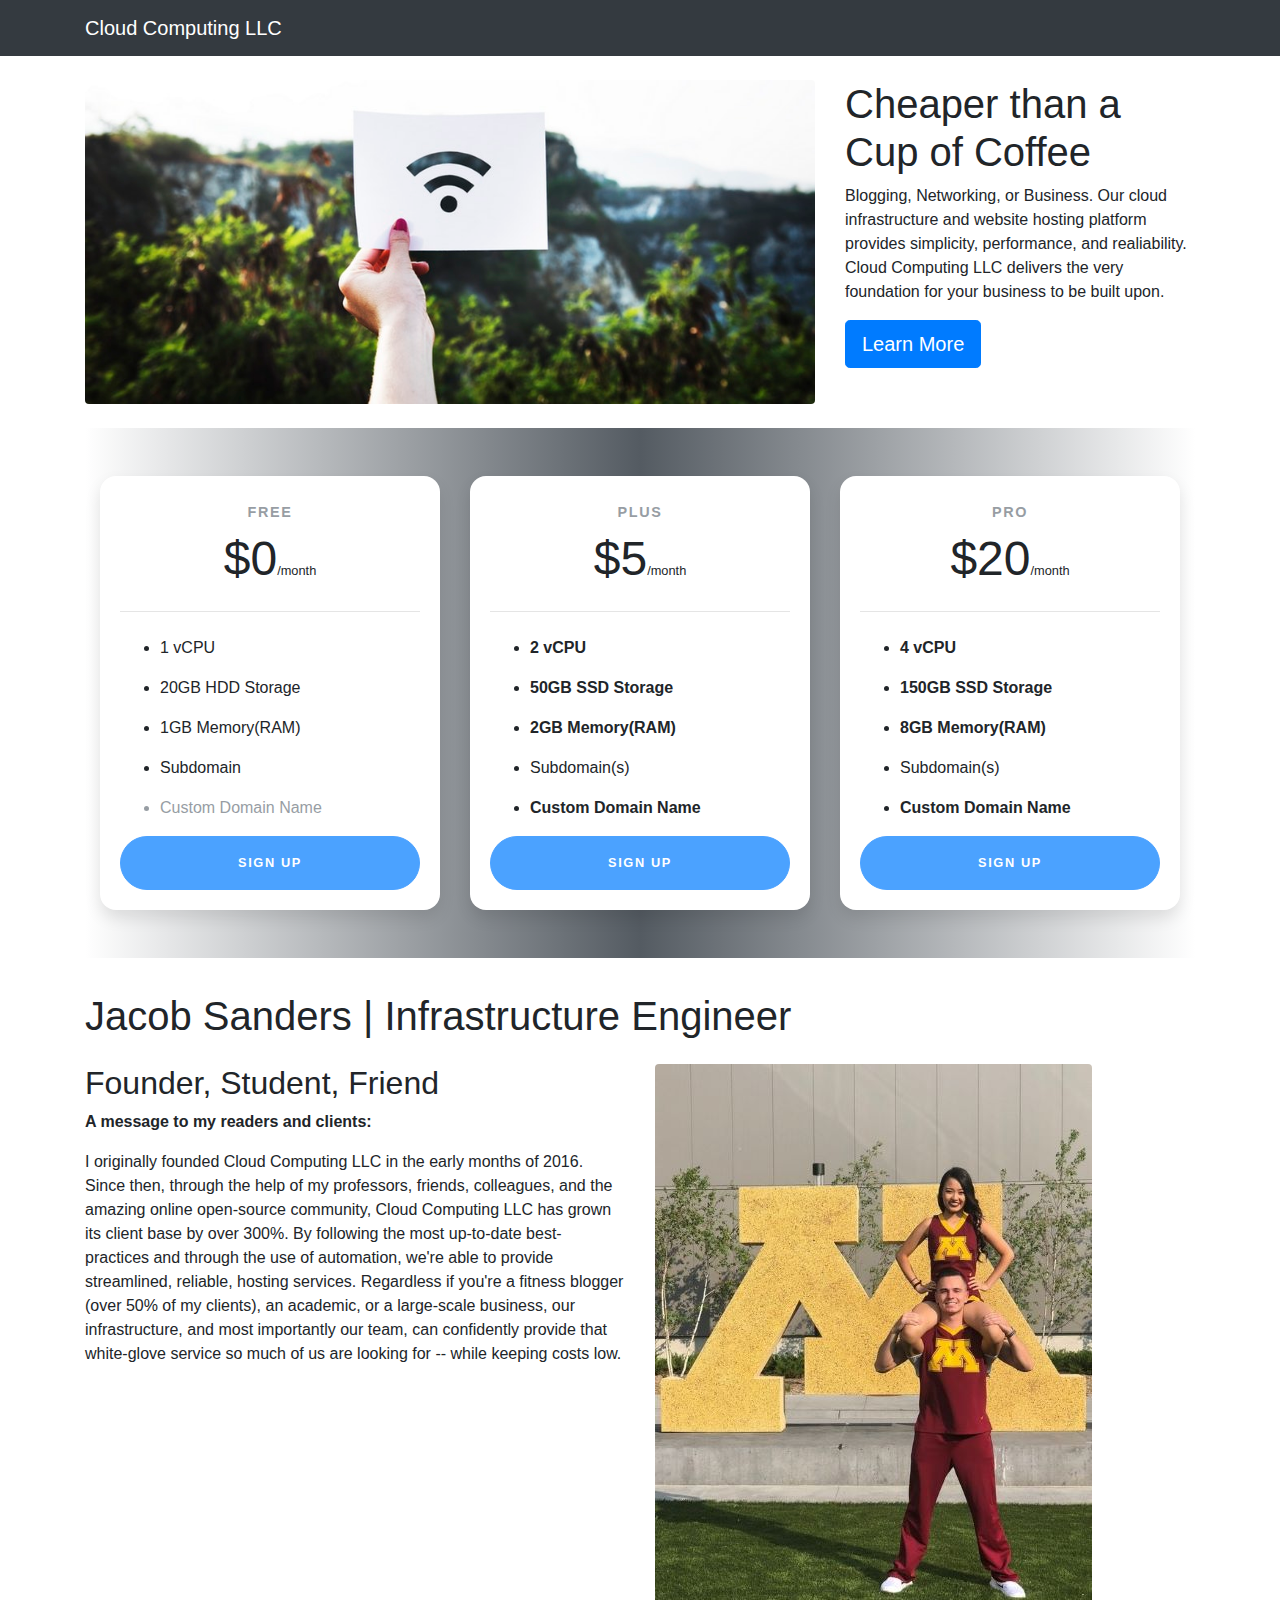
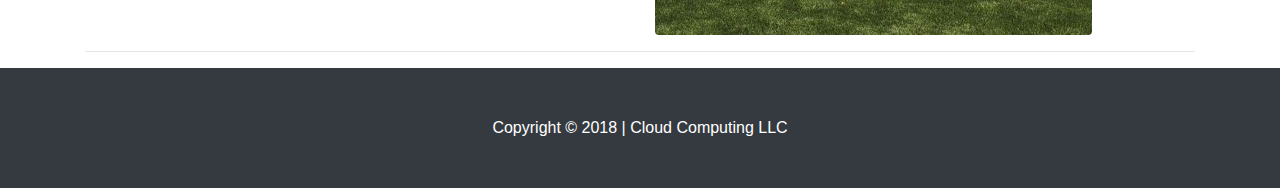
<file: cloudcomputingco.com/index.html>
<!DOCTYPE html>
<html lang="en">

<head>

    <meta charset="utf-8">
    <meta name="viewport" content="width=device-width, initial-scale=1, shrink-to-fit=no">
    <meta name="description" content="">
    <meta name="author" content="">

    <title>Cloud Computing LLC | Web Hosting</title>

    <!-- Bootstrap core CSS -->
    <link href="vendor/bootstrap/css/bootstrap.min.css" rel="stylesheet">

    <!-- Custom styles for this template -->
    <link href="css/cloud.css" rel="stylesheet">

</head>

<body>

    <!-- Navigation -->
    <nav class="navbar fixed-top navbar-expand-lg navbar-dark bg-dark fixed-top">
        <div class="container">
            <a class="navbar-brand" href="index.html">Cloud Computing LLC</a>
            <!--
            <button class="navbar-toggler navbar-toggler-right" type="button" data-toggle="collapse" data-target="#navbarResponsive" aria-controls="navbarResponsive" aria-expanded="false" aria-label="Toggle navigation">
                <span class="navbar-toggler-icon"></span>
            </button>
            <div class="collapse navbar-collapse" id="navbarResponsive">
                <ul class="navbar-nav ml-auto">
                    <li class="nav-item">
                        <a class="nav-link" href="about.html">About</a>
                    </li>
                    <li class="nav-item">
                        <a class="nav-link" href="services.html">Services</a>
                    </li>
                    <li class="nav-item">
                        <a class="nav-link" href="contact.html">Contact</a>
                    </li>
                    <li class="nav-item dropdown">
                        <a class="nav-link dropdown-toggle" href="#" id="navbarDropdownPortfolio" data-toggle="dropdown" aria-haspopup="true" aria-expanded="false">
                            Portfolio
                        </a>
                        <div class="dropdown-menu dropdown-menu-right" aria-labelledby="navbarDropdownPortfolio">
                            <a class="dropdown-item" href="portfolio-3-col.html">3 Column Portfolio</a>
                            <a class="dropdown-item" href="portfolio-4-col.html">4 Column Portfolio</a>
                            <a class="dropdown-item" href="portfolio-item.html">Single Portfolio Item</a>
                        </div>
                    </li>
                    <li class="nav-item dropdown">
                        <a class="nav-link dropdown-toggle" href="#" id="navbarDropdownBlog" data-toggle="dropdown" aria-haspopup="true" aria-expanded="false">
                            Blog
                        </a>
                        <div class="dropdown-menu dropdown-menu-right" aria-labelledby="navbarDropdownBlog">
                            <a class="dropdown-item" href="blog-home-1.html">Blog Home 1</a>
                            <a class="dropdown-item" href="blog-post.html">Blog Post</a>
                        </div>
                    </li>
                    <li class="nav-item dropdown">
                        <a class="nav-link dropdown-toggle" href="#" id="navbarDropdownBlog" data-toggle="dropdown" aria-haspopup="true" aria-expanded="false">
                            Other Pages
                        </a>
                        <div class="dropdown-menu dropdown-menu-right" aria-labelledby="navbarDropdownBlog">
                            <a class="dropdown-item" href="full-width.html">Full Width Page</a>
                            <a class="dropdown-item" href="faq.html">FAQ</a>
                            <a class="dropdown-item" href="pricing.html">Pricing Table</a>
                        </div>
                    </li>
                </ul>
            </div>
        -->
        </div>
    </nav>
    <!--
    <header>
    <div id="carouselExampleIndicators" class="carousel slide" data-ride="carousel">
    <ol class="carousel-indicators">
    <li data-target="#carouselExampleIndicators" data-slide-to="0" class="active"></li>
    <li data-target="#carouselExampleIndicators" data-slide-to="1"></li>
    <li data-target="#carouselExampleIndicators" data-slide-to="2"></li>
</ol>
<div class="carousel-inner" role="listbox">
<div class="carousel-item active" style="background-image: url('images/business-header.jpg')">
<div class="carousel-caption d-none d-md-block">
<h3>First Slide</h3>
<p>This is a description for the first slide.</p>
</div>
</div>
<div class="carousel-item" style="background-image: url('images/blog-header.jpg')">
<div class="carousel-caption d-none d-md-block">
<h3>Second Slide</h3>
<p>This is a description for the second slide.</p>
</div>
</div>
<div class="carousel-item" style="background-image: url('images/disk-header.jpg')">
<div class="carousel-caption d-none d-md-block">
<h3>Third Slide</h3>
<p>This is a description for the third slide.</p>
</div>
</div>
</div>
<a class="carousel-control-prev" href="#carouselExampleIndicators" role="button" data-slide="prev">
<span class="carousel-control-prev-icon" aria-hidden="true"></span>
<span class="sr-only">Previous</span>
</a>
<a class="carousel-control-next" href="#carouselExampleIndicators" role="button" data-slide="next">
<span class="carousel-control-next-icon" aria-hidden="true"></span>
<span class="sr-only">Next</span>
</a>
</div>
</header>
-->
<!-- Page Content -->
<div class="container">
    <!-- Heading Row -->
    <div class="row my-4">
      <div class="col-lg-8">
        <img class="img-fluid rounded" src="images/header.jpeg" alt="">
      </div>
      <!-- /.col-lg-8 -->
      <div class="col-lg-4">
        <h1>Cheaper than a Cup of Coffee</h1>
        <p>Blogging, Networking, or Business. Our cloud infrastructure and website hosting platform provides simplicity, performance, and realiability. Cloud Computing LLC delivers the very foundation for your business to be built upon.</p>
        <a class="btn btn-primary btn-lg" href="#">Learn More</a>
      </div>
      <!-- /.col-md-4 -->
    </div>
    <!-- /.row -->

<!--
    <div class="card text-white bg-secondary my-4 text-center">
      <div class="card-body">
        <p class="text-white m-0">This call to action card is a great place to showcase some important information or display a clever tagline!</p>
      </div>
    </div>
-->
    <section class="pricing py-5">
        <div class="container">
            <div class="row">
                <!-- Free Tier -->
                <div class="col-lg-4">
                    <div class="card mb-5 mb-lg-0">
                        <div class="card-body">
                            <h5 class="card-title text-muted text-uppercase text-center">Free</h5>
                            <h6 class="card-price text-center">$0<span class="period">/month</span></h6>
                            <hr>
                            <ul class="fa-ul">
                                <li><span class="fa-li"><i class="fas fa-check"></i></span>1 vCPU</li>
                                <li><span class="fa-li"><i class="fas fa-check"></i></span>20GB HDD Storage</li>
                                <li><span class="fa-li"><i class="fas fa-check"></i></span>1GB Memory(RAM)</li>
                                <li><span class="fa-li"><i class="fas fa-check"></i></span>Subdomain</li>
                                <li class="text-muted"><span class="fa-li"><i class="fas fa-times"></i></span>Custom Domain Name</li>
                            </ul>
                            <a href="#" class="btn btn-block btn-primary text-uppercase">Sign Up</a>
                        </div>
                    </div>
                </div>
                <!-- Plus Tier -->
                <div class="col-lg-4">
                    <div class="card mb-5 mb-lg-0">
                        <div class="card-body">
                            <h5 class="card-title text-muted text-uppercase text-center">Plus</h5>
                            <h6 class="card-price text-center">$5<span class="period">/month</span></h6>
                            <hr>
                            <ul class="fa-ul">
                                <li><span class="fa-li"><i class="fas fa-check"></i></span><strong>2 vCPU</strong></li>
                                <li><span class="fa-li"><i class="fas fa-check"></i></span><strong>50GB SSD Storage</strong></li>
                                <li><span class="fa-li"><i class="fas fa-check"></i></span><strong>2GB Memory(RAM)</strong></li>
                                <li><span class="fa-li"><i class="fas fa-check"></i></span>Subdomain(s)</li>
                                <li><span class="fa-li"><i class="fas fa-check"></i></span><strong>Custom Domain Name</strong></li>
                            </ul>
                            <a href="#" class="btn btn-block btn-primary text-uppercase">Sign Up</a>
                        </div>
                    </div>
                </div>
                <!-- Pro Tier -->
                <div class="col-lg-4">
                    <div class="card">
                        <div class="card-body">
                            <h5 class="card-title text-muted text-uppercase text-center">Pro</h5>
                            <h6 class="card-price text-center">$20<span class="period">/month</span></h6>
                            <hr>
                            <ul class="fa-ul">
                                <li><span class="fa-li"><i class="fas fa-check"></i></span><strong>4 vCPU</strong></li>
                                <li><span class="fa-li"><i class="fas fa-check"></i></span><strong>150GB SSD Storage</strong></li>
                                <li><span class="fa-li"><i class="fas fa-check"></i></span><strong>8GB Memory(RAM)</strong></li>
                                <li><span class="fa-li"><i class="fas fa-check"></i></span>Subdomain(s)</li>
                                <li><span class="fa-li"><i class="fas fa-check"></i></span><strong>Custom Domain Name</strong></li>
                            </ul>
                            <a href="#" class="btn btn-block btn-primary text-uppercase">Sign Up</a>
                        </div>
                    </div>
                </div>
            </div>
        </div>
    </section>

    <h1 class="my-4" style="padding-top: 10px";>Jacob Sanders | Infrastructure Engineer</h1>

<!--
    <div class="row text-center">
        <div class="col-lg-3 col-md-6 mb-4">
            <div class="card">
                <img class="card-img-top" src="http://placehold.it/500x325" alt="">
                <div class="card-body">
                    <h4 class="card-title">Card title</h4>
                    <p class="card-text"></p>
                </div>
                <div class="card-footer">
                    <a href="#" class="btn btn-primary">Find Out More!</a>
                </div>
            </div>
        </div>
        <div class="col-lg-3 col-md-6 mb-4">
            <div class="card">
                <img class="card-img-top" src="http://placehold.it/500x325" alt="">
                <div class="card-body">
                    <h4 class="card-title">Card title</h4>
                    <p class="card-text">Cheaper than a cup of coffee. The most common type of hosting on the web.</p>
                </div>
                <div class="card-footer">
                    <a href="#" class="btn btn-primary">Find Out More!</a>
                </div>
            </div>
        </div>
        <div class="col-lg-3 col-md-6 mb-4">
            <div class="card">
                <img class="card-img-top" src="http://placehold.it/500x325" alt="">
                <div class="card-body">
                    <h4 class="card-title">Card title</h4>
                    <p class="card-text">VPS, or a Virtual Private Server, provides the cost-benefits of shared hosting while being an independent server. The perfect middle-ground for your growing business or high-traffic sites.</p>
                </div>
                <div class="card-footer">
                    <a href="#" class="btn btn-primary">Find Out More!</a>
                </div>
            </div>
        </div>
        <div class="col-lg-3 col-md-6 mb-4">
            <div class="card">
                <img class="card-img-top" src="http://placehold.it/500x325" alt="">
                <div class="card-body">
                    <h4 class="card-title">Card title</h4>
                    <p class="card-text">On-Site or Remote options. Dedicated Hosting provides complete and independent control anywhere, and everywhere. Cloud Computing LLC will provide on-site installation free of charge for Minnesota locals.</p>
                </div>
                <div class="card-footer">
                    <a href="#" class="btn btn-primary">Find Out More!</a>
                </div>
            </div>
        </div>
    </div>
-->

<!--
    <div class="row">
        <div class="col-lg-6">
            <h2>Founder, Student, Friend</h2>
            <p>Cloud Computing LLC | A message to my readers and clients:</p>
            <ul>
                <li>
                    <strong>Bootstrap v4</strong>
                </li>
                <li>jQuery</li>
                <li>Font Awesome</li>
                <li>Working contact form with validation</li>
                <li>Unstyled page elements for easy customization</li>
            </ul>
            <p>Lorem ipsum dolor sit amet, consectetur adipisicing elit. Corporis, omnis doloremque non cum id reprehenderit, quisquam totam aspernatur tempora minima unde aliquid ea culpa sunt. Reiciendis quia dolorum ducimus unde.</p>
        </div>
        <div class="col-lg-6">
            <img class="img-fluid rounded" src="http://placehold.it/700x450" alt="">
        </div>
    </div>
-->
    <div class="row">
        <div class="col-lg-6">
            <h2>Founder, Student, Friend</h2>
            <p><strong>A message to my readers and clients:</strong></p>
            <p>I originally founded Cloud Computing LLC in the early months of 2016. Since then, through the help of my professors, friends, colleagues, and the amazing online open-source community, Cloud Computing LLC has grown its client base by over 300%. By following the most up-to-date best-practices and through the use of automation, we're able to provide streamlined, reliable, hosting services. Regardless if you're a fitness blogger (over 50% of my clients), an academic, or a large-scale business, our infrastructure, and most importantly our team, can confidently provide that white-glove service so much of us are looking for -- while keeping costs low.</p>
        </div>
        <div class="col-lg-6">
            <img class="img-fluid rounded" src="images/jacob-cheer.jpg" alt="">
        </div>
    </div>


    <hr>

<!--
    <div class="row mb-4">
        <div class="col-md-8">
            <p>Lorem ipsum dolor sit amet, consectetur adipisicing elit. Molestias, expedita, saepe, vero rerum deleniti beatae veniam harum neque nemo praesentium cum alias asperiores commodi.</p>
        </div>
        <div class="col-md-4">
            <a class="btn btn-lg btn-secondary btn-block" href="#">Call to Action</a>
        </div>
    </div>
-->
</div>
<!-- /.container -->

<!-- Footer -->
<footer class="py-5 bg-dark">
    <div class="container">
        <p class="m-0 text-center text-white">Copyright &copy 2018 | Cloud Computing LLC</p>
    </div>
    <!-- /.container -->
</footer>

<!-- Bootstrap core JavaScript -->
<script src="vendor/jquery/jquery.min.js"></script>
<script src="vendor/bootstrap/js/bootstrap.bundle.min.js"></script>

</body>

</html>
</file>
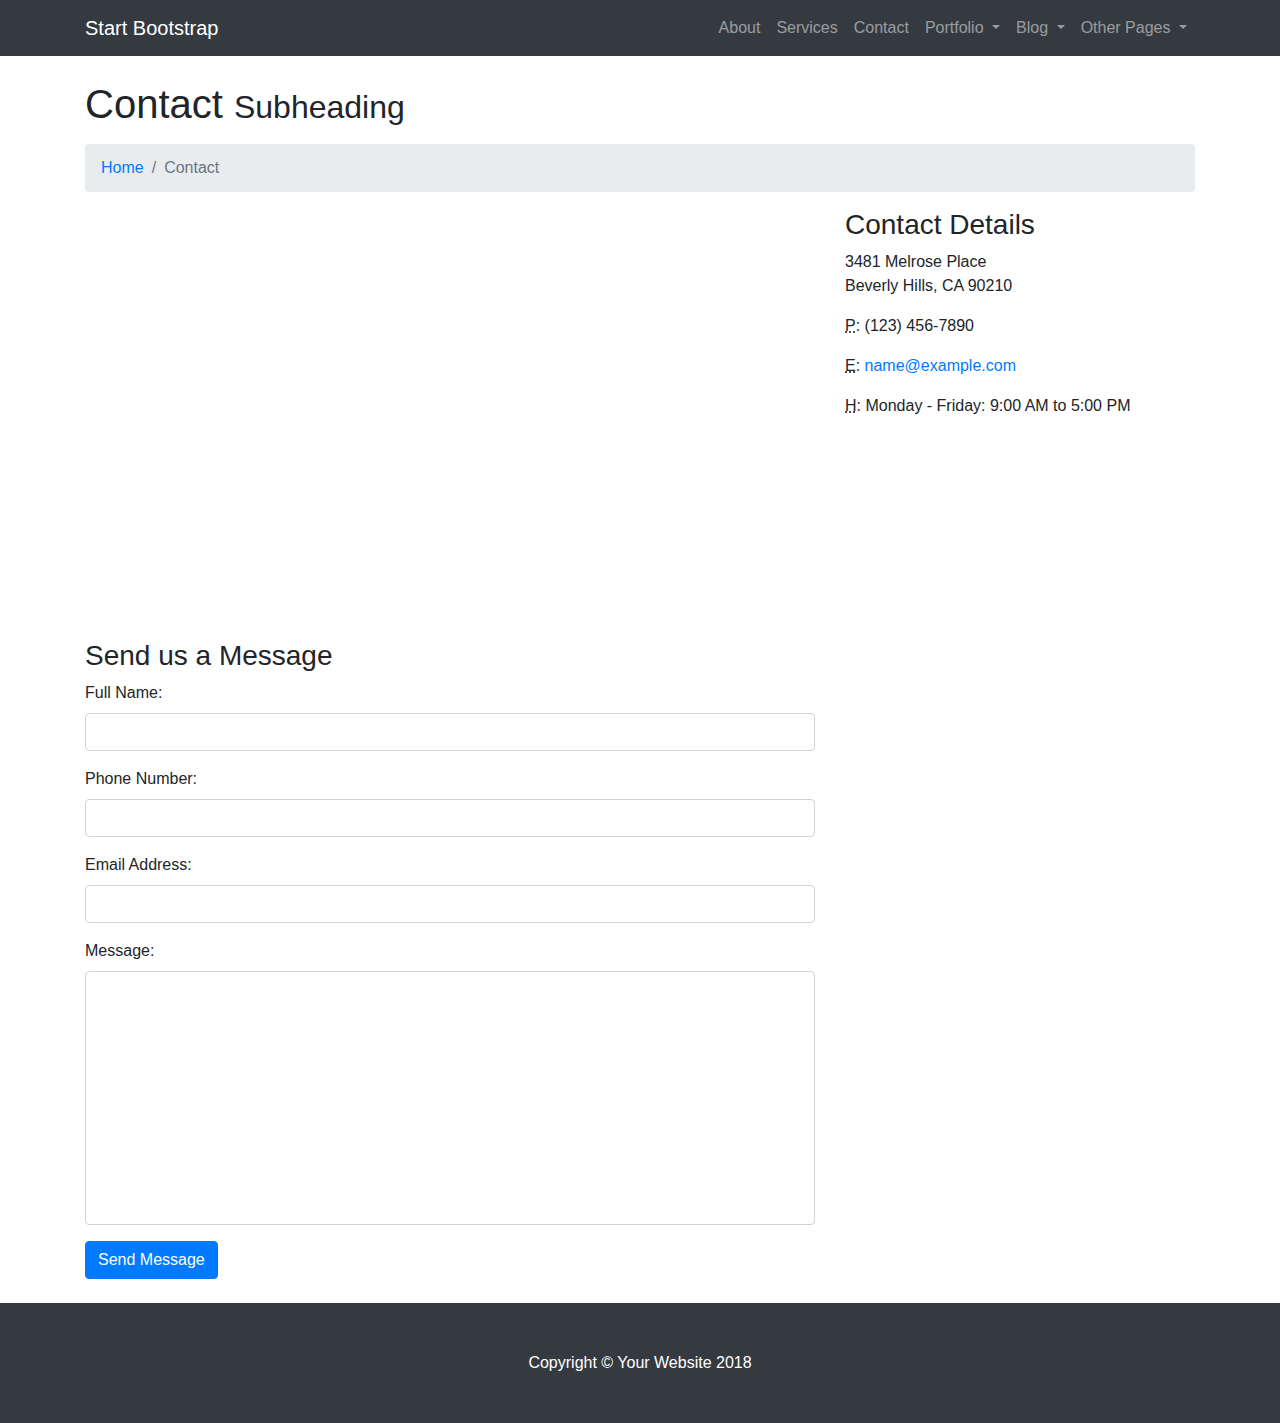
<file: cloudcomputingco.com/contact.html>
<!DOCTYPE html>
<html lang="en">

  <head>

    <meta charset="utf-8">
    <meta name="viewport" content="width=device-width, initial-scale=1, shrink-to-fit=no">
    <meta name="description" content="">
    <meta name="author" content="">

    <title>Modern Business - Start Bootstrap Template</title>

    <!-- Bootstrap core CSS -->
    <link href="vendor/bootstrap/css/bootstrap.min.css" rel="stylesheet">

    <!-- Custom styles for this template -->
    <link href="css/cloud.css" rel="stylesheet">

  </head>

  <body>

      <!-- Navigation -->
      <nav class="navbar fixed-top navbar-expand-lg navbar-dark bg-dark fixed-top">
        <div class="container">
          <a class="navbar-brand" href="index.html">Start Bootstrap</a>
          <button class="navbar-toggler navbar-toggler-right" type="button" data-toggle="collapse" data-target="#navbarResponsive" aria-controls="navbarResponsive" aria-expanded="false" aria-label="Toggle navigation">
            <span class="navbar-toggler-icon"></span>
          </button>
          <div class="collapse navbar-collapse" id="navbarResponsive">
            <ul class="navbar-nav ml-auto">
              <li class="nav-item">
                <a class="nav-link" href="about.html">About</a>
              </li>
              <li class="nav-item">
                <a class="nav-link" href="services.html">Services</a>
              </li>
              <li class="nav-item">
                <a class="nav-link" href="contact.html">Contact</a>
              </li>
              <li class="nav-item dropdown">
                <a class="nav-link dropdown-toggle" href="#" id="navbarDropdownPortfolio" data-toggle="dropdown" aria-haspopup="true" aria-expanded="false">
                  Portfolio
                </a>
                <div class="dropdown-menu dropdown-menu-right" aria-labelledby="navbarDropdownPortfolio">
                  <a class="dropdown-item" href="portfolio-3-col.html">3 Column Portfolio</a>
                  <a class="dropdown-item" href="portfolio-4-col.html">4 Column Portfolio</a>
                  <a class="dropdown-item" href="portfolio-item.html">Single Portfolio Item</a>
                </div>
              </li>
              <li class="nav-item dropdown">
                <a class="nav-link dropdown-toggle" href="#" id="navbarDropdownBlog" data-toggle="dropdown" aria-haspopup="true" aria-expanded="false">
                  Blog
                </a>
                <div class="dropdown-menu dropdown-menu-right" aria-labelledby="navbarDropdownBlog">
                  <a class="dropdown-item" href="blog-home-1.html">Blog Home 1</a>
                  <a class="dropdown-item" href="blog-post.html">Blog Post</a>
                </div>
              </li>
              <li class="nav-item dropdown">
                <a class="nav-link dropdown-toggle" href="#" id="navbarDropdownBlog" data-toggle="dropdown" aria-haspopup="true" aria-expanded="false">
                  Other Pages
                </a>
                <div class="dropdown-menu dropdown-menu-right" aria-labelledby="navbarDropdownBlog">
                  <a class="dropdown-item" href="full-width.html">Full Width Page</a>
                  <a class="dropdown-item" href="faq.html">FAQ</a>
                  <a class="dropdown-item" href="pricing.html">Pricing Table</a>
                </div>
              </li>
            </ul>
          </div>
        </div>
      </nav>

    <!-- Page Content -->
    <div class="container">

      <!-- Page Heading/Breadcrumbs -->
      <h1 class="mt-4 mb-3">Contact
        <small>Subheading</small>
      </h1>

      <ol class="breadcrumb">
        <li class="breadcrumb-item">
          <a href="index.html">Home</a>
        </li>
        <li class="breadcrumb-item active">Contact</li>
      </ol>

      <!-- Content Row -->
      <div class="row">
        <!-- Map Column -->
        <div class="col-lg-8 mb-4">
          <!-- Embedded Google Map -->
          <iframe width="100%" height="400px" frameborder="0" scrolling="no" marginheight="0" marginwidth="0" src="http://maps.google.com/maps?hl=en&amp;ie=UTF8&amp;ll=37.0625,-95.677068&amp;spn=56.506174,79.013672&amp;t=m&amp;z=4&amp;output=embed"></iframe>
        </div>
        <!-- Contact Details Column -->
        <div class="col-lg-4 mb-4">
          <h3>Contact Details</h3>
          <p>
            3481 Melrose Place
            <br>Beverly Hills, CA 90210
            <br>
          </p>
          <p>
            <abbr title="Phone">P</abbr>: (123) 456-7890
          </p>
          <p>
            <abbr title="Email">E</abbr>:
            <a href="mailto:name@example.com">name@example.com
            </a>
          </p>
          <p>
            <abbr title="Hours">H</abbr>: Monday - Friday: 9:00 AM to 5:00 PM
          </p>
        </div>
      </div>
      <!-- /.row -->

      <!-- Contact Form -->
      <!-- In order to set the email address and subject line for the contact form go to the bin/contact_me.php file. -->
      <div class="row">
        <div class="col-lg-8 mb-4">
          <h3>Send us a Message</h3>
          <form name="sentMessage" id="contactForm" novalidate>
            <div class="control-group form-group">
              <div class="controls">
                <label>Full Name:</label>
                <input type="text" class="form-control" id="name" required data-validation-required-message="Please enter your name.">
                <p class="help-block"></p>
              </div>
            </div>
            <div class="control-group form-group">
              <div class="controls">
                <label>Phone Number:</label>
                <input type="tel" class="form-control" id="phone" required data-validation-required-message="Please enter your phone number.">
              </div>
            </div>
            <div class="control-group form-group">
              <div class="controls">
                <label>Email Address:</label>
                <input type="email" class="form-control" id="email" required data-validation-required-message="Please enter your email address.">
              </div>
            </div>
            <div class="control-group form-group">
              <div class="controls">
                <label>Message:</label>
                <textarea rows="10" cols="100" class="form-control" id="message" required data-validation-required-message="Please enter your message" maxlength="999" style="resize:none"></textarea>
              </div>
            </div>
            <div id="success"></div>
            <!-- For success/fail messages -->
            <button type="submit" class="btn btn-primary" id="sendMessageButton">Send Message</button>
          </form>
        </div>

      </div>
      <!-- /.row -->

    </div>
    <!-- /.container -->

    <!-- Footer -->
    <footer class="py-5 bg-dark">
      <div class="container">
        <p class="m-0 text-center text-white">Copyright &copy; Your Website 2018</p>
      </div>
      <!-- /.container -->
    </footer>

    <!-- Bootstrap core JavaScript -->
    <script src="vendor/jquery/jquery.min.js"></script>
    <script src="vendor/bootstrap/js/bootstrap.bundle.min.js"></script>

    <!-- Contact form JavaScript -->
    <!-- Do not edit these files! In order to set the email address and subject line for the contact form go to the bin/contact_me.php file. -->
    <script src="js/jqBootstrapValidation.js"></script>
    <script src="js/contact_me.js"></script>

  </body>

</html>
</file>
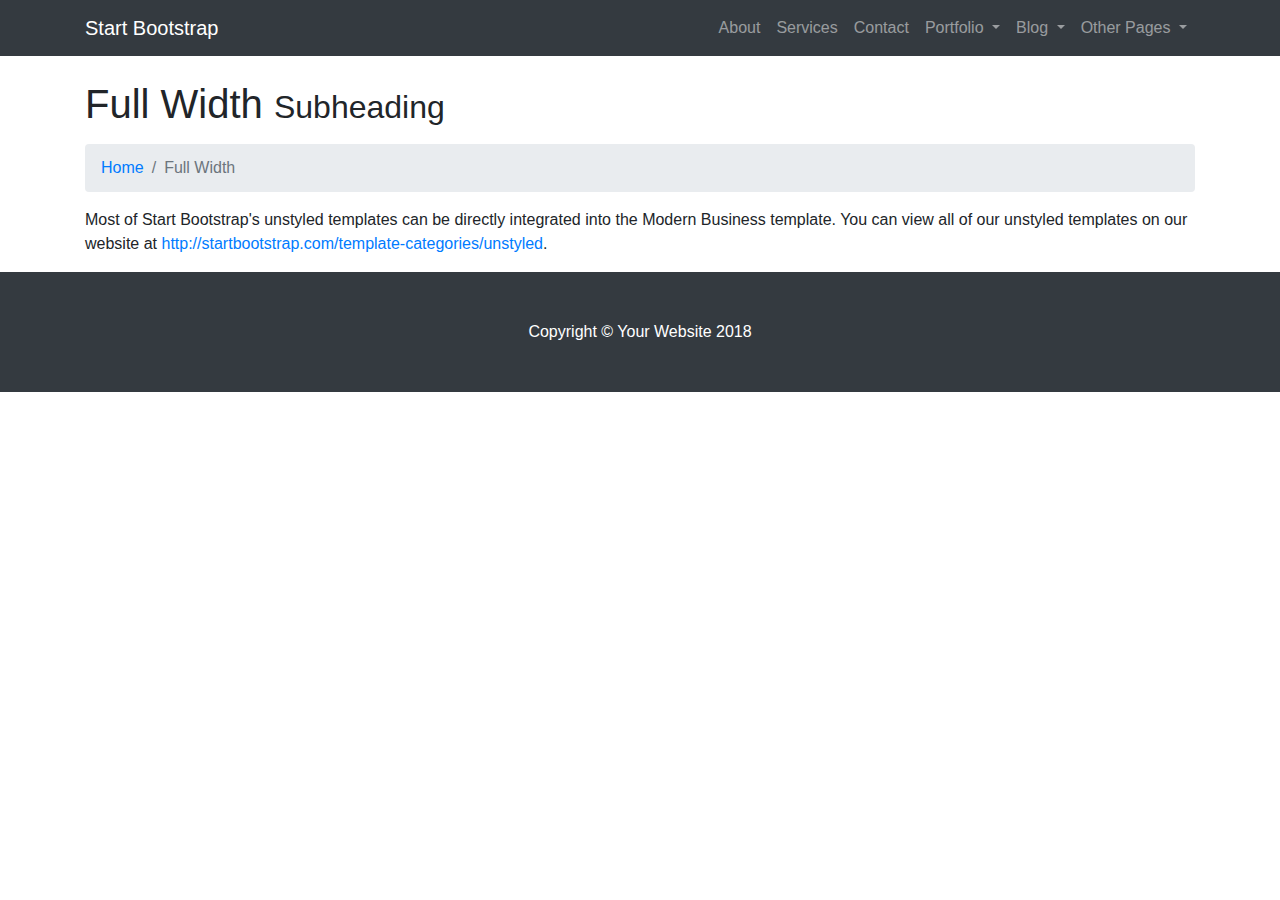
<file: cloudcomputingco.com/full-width.html>
<!DOCTYPE html>
<html lang="en">

  <head>

    <meta charset="utf-8">
    <meta name="viewport" content="width=device-width, initial-scale=1, shrink-to-fit=no">
    <meta name="description" content="">
    <meta name="author" content="">

    <title>Modern Business - Start Bootstrap Template</title>

    <!-- Bootstrap core CSS -->
    <link href="vendor/bootstrap/css/bootstrap.min.css" rel="stylesheet">

    <!-- Custom styles for this template -->
    <link href="css/cloud.css" rel="stylesheet">

  </head>

  <body>

      <!-- Navigation -->
      <nav class="navbar fixed-top navbar-expand-lg navbar-dark bg-dark fixed-top">
        <div class="container">
          <a class="navbar-brand" href="index.html">Start Bootstrap</a>
          <button class="navbar-toggler navbar-toggler-right" type="button" data-toggle="collapse" data-target="#navbarResponsive" aria-controls="navbarResponsive" aria-expanded="false" aria-label="Toggle navigation">
            <span class="navbar-toggler-icon"></span>
          </button>
          <div class="collapse navbar-collapse" id="navbarResponsive">
            <ul class="navbar-nav ml-auto">
              <li class="nav-item">
                <a class="nav-link" href="about.html">About</a>
              </li>
              <li class="nav-item">
                <a class="nav-link" href="services.html">Services</a>
              </li>
              <li class="nav-item">
                <a class="nav-link" href="contact.html">Contact</a>
              </li>
              <li class="nav-item dropdown">
                <a class="nav-link dropdown-toggle" href="#" id="navbarDropdownPortfolio" data-toggle="dropdown" aria-haspopup="true" aria-expanded="false">
                  Portfolio
                </a>
                <div class="dropdown-menu dropdown-menu-right" aria-labelledby="navbarDropdownPortfolio">
                  <a class="dropdown-item" href="portfolio-3-col.html">3 Column Portfolio</a>
                  <a class="dropdown-item" href="portfolio-4-col.html">4 Column Portfolio</a>
                  <a class="dropdown-item" href="portfolio-item.html">Single Portfolio Item</a>
                </div>
              </li>
              <li class="nav-item dropdown">
                <a class="nav-link dropdown-toggle" href="#" id="navbarDropdownBlog" data-toggle="dropdown" aria-haspopup="true" aria-expanded="false">
                  Blog
                </a>
                <div class="dropdown-menu dropdown-menu-right" aria-labelledby="navbarDropdownBlog">
                  <a class="dropdown-item" href="blog-home-1.html">Blog Home 1</a>
                  <a class="dropdown-item" href="blog-post.html">Blog Post</a>
                </div>
              </li>
              <li class="nav-item dropdown">
                <a class="nav-link dropdown-toggle" href="#" id="navbarDropdownBlog" data-toggle="dropdown" aria-haspopup="true" aria-expanded="false">
                  Other Pages
                </a>
                <div class="dropdown-menu dropdown-menu-right" aria-labelledby="navbarDropdownBlog">
                  <a class="dropdown-item" href="full-width.html">Full Width Page</a>
                  <a class="dropdown-item" href="faq.html">FAQ</a>
                  <a class="dropdown-item" href="pricing.html">Pricing Table</a>
                </div>
              </li>
            </ul>
          </div>
        </div>
      </nav>

    <!-- Page Content -->
    <div class="container">

      <!-- Page Heading/Breadcrumbs -->
      <h1 class="mt-4 mb-3">Full Width
        <small>Subheading</small>
      </h1>

      <ol class="breadcrumb">
        <li class="breadcrumb-item">
          <a href="index.html">Home</a>
        </li>
        <li class="breadcrumb-item active">Full Width</li>
      </ol>

      <p>Most of Start Bootstrap's unstyled templates can be directly integrated into the Modern Business template. You can view all of our unstyled templates on our website at
        <a href="http://startbootstrap.com/template-categories/unstyled">http://startbootstrap.com/template-categories/unstyled</a>.</p>

    </div>
    <!-- /.container -->

    <!-- Footer -->
    <footer class="py-5 bg-dark">
      <div class="container">
        <p class="m-0 text-center text-white">Copyright &copy; Your Website 2018</p>
      </div>
      <!-- /.container -->
    </footer>

    <!-- Bootstrap core JavaScript -->
    <script src="vendor/jquery/jquery.min.js"></script>
    <script src="vendor/bootstrap/js/bootstrap.bundle.min.js"></script>

  </body>

</html>
</file>
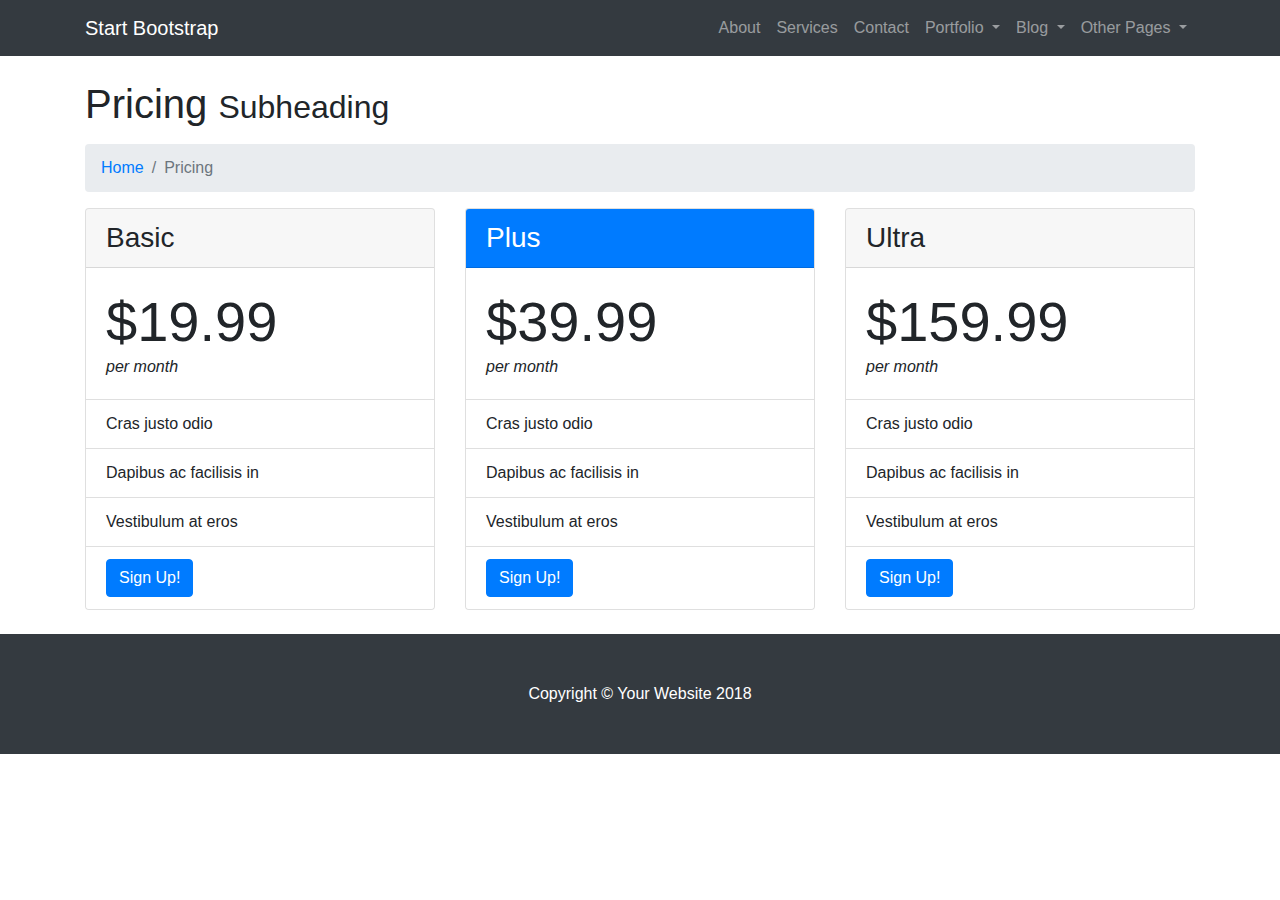
<file: cloudcomputingco.com/pricing.html>
<!DOCTYPE html>
<html lang="en">

  <head>

    <meta charset="utf-8">
    <meta name="viewport" content="width=device-width, initial-scale=1, shrink-to-fit=no">
    <meta name="description" content="">
    <meta name="author" content="">

    <title>Modern Business - Start Bootstrap Template</title>

    <!-- Bootstrap core CSS -->
    <link href="vendor/bootstrap/css/bootstrap.min.css" rel="stylesheet">

    <!-- Custom styles for this template -->
    <link href="css/cloud.css" rel="stylesheet">

  </head>

  <body>

      <!-- Navigation -->
      <nav class="navbar fixed-top navbar-expand-lg navbar-dark bg-dark fixed-top">
        <div class="container">
          <a class="navbar-brand" href="index.html">Start Bootstrap</a>
          <button class="navbar-toggler navbar-toggler-right" type="button" data-toggle="collapse" data-target="#navbarResponsive" aria-controls="navbarResponsive" aria-expanded="false" aria-label="Toggle navigation">
            <span class="navbar-toggler-icon"></span>
          </button>
          <div class="collapse navbar-collapse" id="navbarResponsive">
            <ul class="navbar-nav ml-auto">
              <li class="nav-item">
                <a class="nav-link" href="about.html">About</a>
              </li>
              <li class="nav-item">
                <a class="nav-link" href="services.html">Services</a>
              </li>
              <li class="nav-item">
                <a class="nav-link" href="contact.html">Contact</a>
              </li>
              <li class="nav-item dropdown">
                <a class="nav-link dropdown-toggle" href="#" id="navbarDropdownPortfolio" data-toggle="dropdown" aria-haspopup="true" aria-expanded="false">
                  Portfolio
                </a>
                <div class="dropdown-menu dropdown-menu-right" aria-labelledby="navbarDropdownPortfolio">
                  <a class="dropdown-item" href="portfolio-3-col.html">3 Column Portfolio</a>
                  <a class="dropdown-item" href="portfolio-4-col.html">4 Column Portfolio</a>
                  <a class="dropdown-item" href="portfolio-item.html">Single Portfolio Item</a>
                </div>
              </li>
              <li class="nav-item dropdown">
                <a class="nav-link dropdown-toggle" href="#" id="navbarDropdownBlog" data-toggle="dropdown" aria-haspopup="true" aria-expanded="false">
                  Blog
                </a>
                <div class="dropdown-menu dropdown-menu-right" aria-labelledby="navbarDropdownBlog">
                  <a class="dropdown-item" href="blog-home-1.html">Blog Home 1</a>
                  <a class="dropdown-item" href="blog-post.html">Blog Post</a>
                </div>
              </li>
              <li class="nav-item dropdown">
                <a class="nav-link dropdown-toggle" href="#" id="navbarDropdownBlog" data-toggle="dropdown" aria-haspopup="true" aria-expanded="false">
                  Other Pages
                </a>
                <div class="dropdown-menu dropdown-menu-right" aria-labelledby="navbarDropdownBlog">
                  <a class="dropdown-item" href="full-width.html">Full Width Page</a>
                  <a class="dropdown-item" href="faq.html">FAQ</a>
                  <a class="dropdown-item" href="pricing.html">Pricing Table</a>
                </div>
              </li>
            </ul>
          </div>
        </div>
      </nav>

    <!-- Page Content -->
    <div class="container">

      <!-- Page Heading/Breadcrumbs -->
      <h1 class="mt-4 mb-3">Pricing
        <small>Subheading</small>
      </h1>

      <ol class="breadcrumb">
        <li class="breadcrumb-item">
          <a href="index.html">Home</a>
        </li>
        <li class="breadcrumb-item active">Pricing</li>
      </ol>

      <!-- Content Row -->
      <div class="row">
        <div class="col-lg-4 mb-4">
          <div class="card h-100">
            <h3 class="card-header">Basic</h3>
            <div class="card-body">
              <div class="display-4">$19.99</div>
              <div class="font-italic">per month</div>
            </div>
            <ul class="list-group list-group-flush">
              <li class="list-group-item">Cras justo odio</li>
              <li class="list-group-item">Dapibus ac facilisis in</li>
              <li class="list-group-item">Vestibulum at eros</li>
              <li class="list-group-item">
                <a href="#" class="btn btn-primary">Sign Up!</a>
              </li>
            </ul>
          </div>
        </div>
        <div class="col-lg-4 mb-4">
          <div class="card card-outline-primary h-100">
            <h3 class="card-header bg-primary text-white">Plus</h3>
            <div class="card-body">
              <div class="display-4">$39.99</div>
              <div class="font-italic">per month</div>
            </div>
            <ul class="list-group list-group-flush">
              <li class="list-group-item">Cras justo odio</li>
              <li class="list-group-item">Dapibus ac facilisis in</li>
              <li class="list-group-item">Vestibulum at eros</li>
              <li class="list-group-item">
                <a href="#" class="btn btn-primary">Sign Up!</a>
              </li>
            </ul>
          </div>
        </div>
        <div class="col-lg-4 mb-4">
          <div class="card h-100">
            <h3 class="card-header">Ultra</h3>
            <div class="card-body">
              <div class="display-4">$159.99</div>
              <div class="font-italic">per month</div>
            </div>
            <ul class="list-group list-group-flush">
              <li class="list-group-item">Cras justo odio</li>
              <li class="list-group-item">Dapibus ac facilisis in</li>
              <li class="list-group-item">Vestibulum at eros</li>
              <li class="list-group-item">
                <a href="#" class="btn btn-primary">Sign Up!</a>
              </li>
            </ul>
          </div>
        </div>
      </div>
      <!-- /.row -->

    </div>
    <!-- /.container -->

    <!-- Footer -->
    <footer class="py-5 bg-dark">
      <div class="container">
        <p class="m-0 text-center text-white">Copyright &copy; Your Website 2018</p>
      </div>
      <!-- /.container -->
    </footer>

    <!-- Bootstrap core JavaScript -->
    <script src="vendor/jquery/jquery.min.js"></script>
    <script src="vendor/bootstrap/js/bootstrap.bundle.min.js"></script>

  </body>

</html>
</file>
<file: cloudcomputingco.com/css/cloud.css>
/*!
 * Start Bootstrap - Modern Business (https://startbootstrap.com/template-overviews/modern-business)
 * Copyright 2013-2017 Start Bootstrap
 * Licensed under MIT (https://github.com/BlackrockDigital/startbootstrap-logomodern-business-nav/blob/master/LICENSE)
 */

body {
  padding-top: 54px;
}

@media (min-width: 992px) {
  body {
    padding-top: 56px;
  }
}

.carousel-item {
  height: 200px;
  min-height: 200px;
  background: no-repeat center center scroll;
  -webkit-background-size: cover;
  -moz-background-size: cover;
  -o-background-size: cover;
  background-size: cover;
}

.portfolio-item {
  margin-bottom: 30px;
}

section.pricing {
  background: #9CECFB;
  /* fallback for old browsers */
  background: -webkit-linear-gradient(to right, #0052D4, #65C7F7, #9CECFB);
  /* Chrome 10-25, Safari 5.1-6 */
  background: linear-gradient(to right, rgba(255,255,255,.5), #545b62, rgba(255,255,255,.5));
  /* W3C, IE 10+/ Edge, Firefox 16+, Chrome 26+, Opera 12+, Safari 7+ */
}

.pricing .card {
  border: none;
  border-radius: 1rem;
  transition: all 0.2s;
  box-shadow: 0 0.5rem 1rem 0 rgba(0, 0, 0, 0.1);
}

.pricing hr {
  margin: 1.5rem 0;
}

.pricing .card-title {
  margin: 0.5rem 0;
  font-size: 0.9rem;
  letter-spacing: .1rem;
  font-weight: bold;
}

.pricing .card-price {
  font-size: 3rem;
  margin: 0;
}

.pricing .card-price .period {
  font-size: 0.8rem;
}

.pricing ul li {
  margin-bottom: 1rem;
}

.pricing .text-muted {
  opacity: 0.7;
}

.pricing .btn {
  font-size: 80%;
  border-radius: 5rem;
  letter-spacing: .1rem;
  font-weight: bold;
  padding: 1rem;
  opacity: 0.7;
  transition: all 0.2s;
}

/* Hover Effects on Card */
</file>
